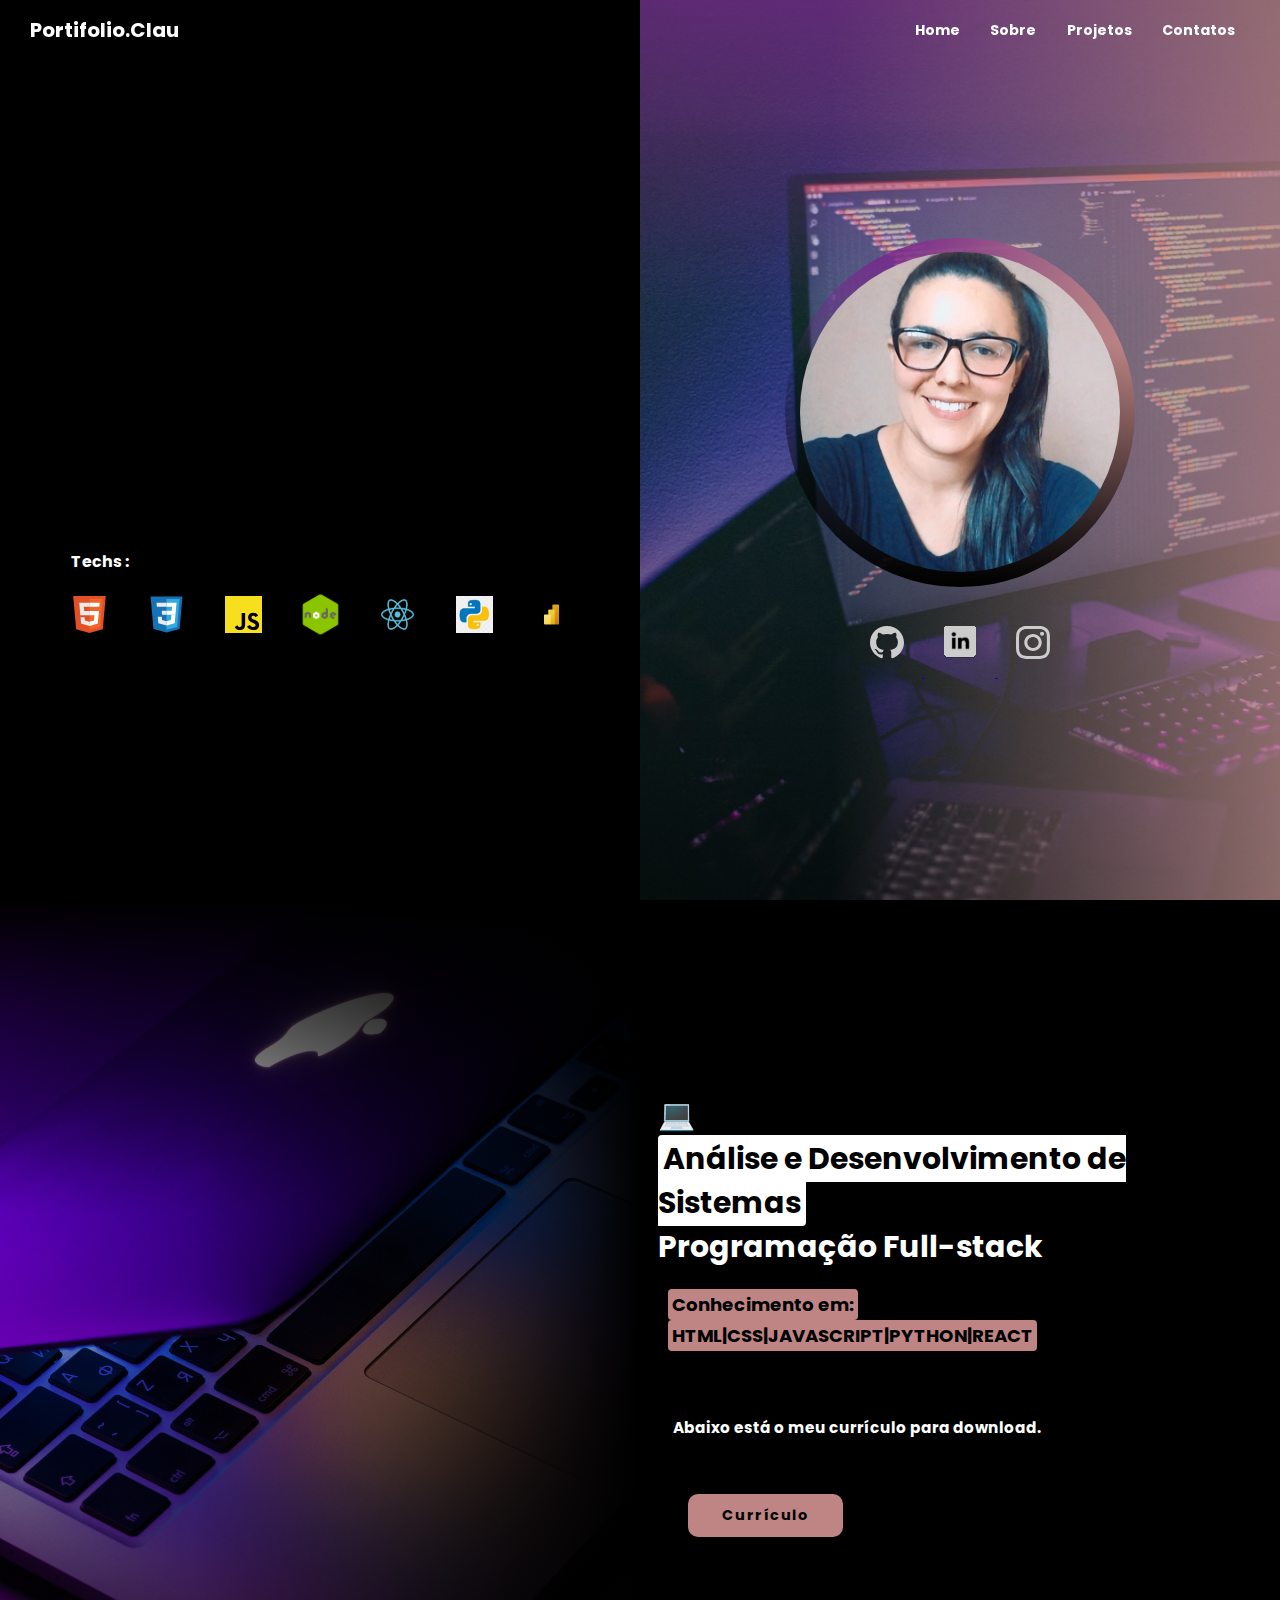
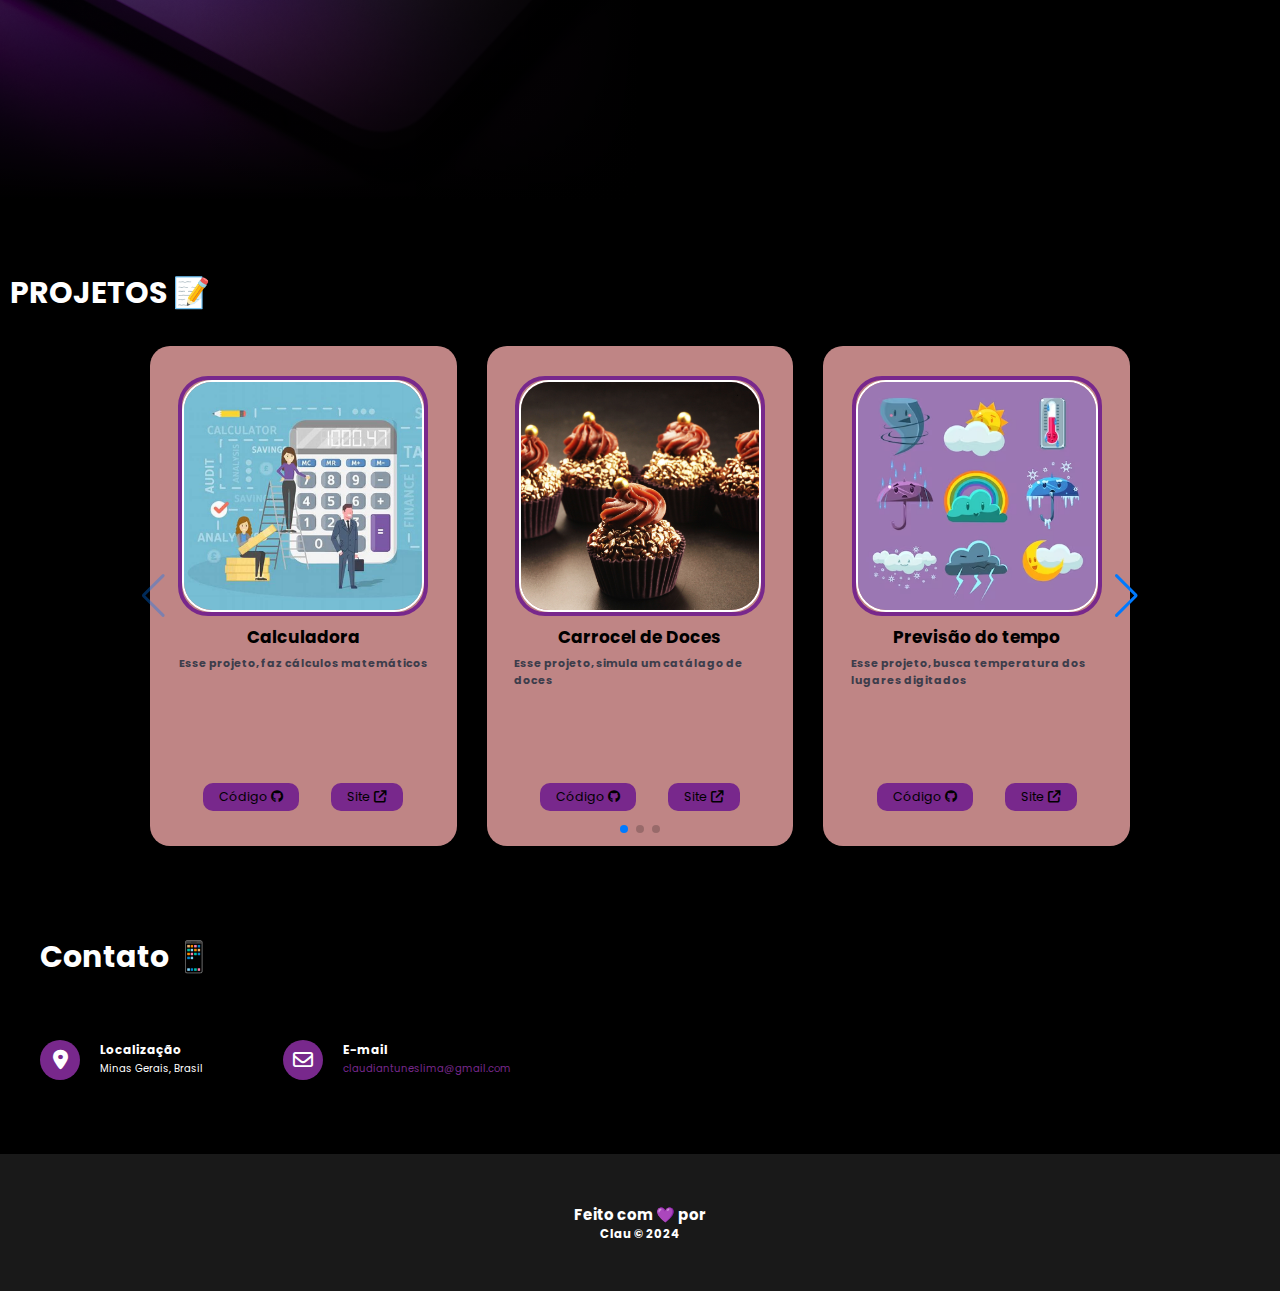
<file: index.html>
<!DOCTYPE html>
<html lang="pt-BR">

<head>
  <meta charset="UTF-8">
  <meta name="viewport" content="width=device-width, initial-scale=1.0">

  <link rel="stylesheet" href="https://cdnjs.cloudflare.com/ajax/libs/font-awesome/6.3.0/css/all.min.css"
    integrity="sha512-SzlrxWUlpfuzQ+pcUCosxcglQRNAq/DZjVsC0lE40xsADsfeQoEypE+enwcOiGjk/bSuGGKHEyjSoQ1zVisanQ=="
    crossorigin="anonymous" referrerpolicy="no-referrer" />

  <link rel="stylesheet" href="https://cdnjs.cloudflare.com/ajax/libs/font-awesome/6.3.0/css/all.min.css"
    crossorigin="anonymous" referrerpolicy="no-referrer">

  <link rel="stylesheet" href="https://cdn.jsdelivr.net/npm/swiper@9/swiper-bundle.min.css" />

  <link rel="stylesheet" href="style.css">
  <title>Portfólio - Claudiana</title>
</head>

<body>
  <!-- Header -->
  <section id="header">
    <a class="header-title" href="/">
      <h1>
        Portifolio.Clau
      </h1>
    </a>


    <nav class="navbar">
      <button class="menu-hamburguer"></button>

      <ul class="navbar-links">
        <li><a href="#person">Home</a></li>
        <li><a href="#about">Sobre</a></li>
        <li><a href="#projects">Projetos</a></li>
        <li><a href="#contacts">Contatos</a></li>
      </ul>
    </nav>

  </section>
  <!-- End Header -->

  <!-- Person -->
  <section id="person">
    <div class="person-content">
      <div class="person-name">
        <h1>Olá, <span></span></h1>
        <h1>Meu nome é <span></span></h1>
        <h1>Claudiana Antunes <span></span></h1>
      </div>

      <div class="stacks-content">
        <h3>Techs :</h3>


        <ul class="stacks">
          <li>
            <div data="HTML">
              <img src="./img/html.svg" alt="html-icon">
            </div>
          </li>

          <li>
            <div data="CSS">
              <img src="./img/css.svg" alt="css-icon">
            </div>
          </li>

          <li>
            <div data="JS">
              <img src="./img/js.svg" alt="js-icon">
            </div>
          </li>

          <li>
            <div data="NODE">
              <img src="./img/node.svg" alt="node-icon">
            </div>
          </li>

          <li>
            <div data="REACT">
              <img src="./img/react (1).svg" alt="REACT-icon">
            </div>
          </li>

          <li>
            <div data="PYTHON">
              <img src="./img/python.png" alt="python-icon">
            </div>
          </li>

          <li>
            <div data="POWER BI">
              <img src="./img/Microsoft-Power-BI-Logo.png" alt="power bi-icon">
            </div>
          </li>

          



        </ul>


      </div>
    </div>

    <div class="person-background">
      <div class="wrapper-profile-photo">
        <img class="profile-photo" src="./img/minha foto.jpg" alt="foto-ivojr">
      </div>

      <div class="links">
        <a href="https://github.com/AntunesClau" target="_blank">
          <img src="./img/logo-github.svg" alt="icon-github">
        </a>
        <a href="https://www.linkedin.com/feed/" target="_blank">
          <img src="./img/logo-linkedin.svg" alt="icon-likedin">
        </a>
        <a href="https://www.instagram.com//" target="_blank">
          <img src="./img/logo-insta.svg" alt="icon-insta">
        </a>
      </div>
    </div>
  </section>
  <!-- End Person -->

  <!-- About -->
  <section id="about">
    <div class="background-about">
      <div class="img-wrapper">
        <img src="./img/img.2.jpg" alt="img2-notebook">
      </div>
    </div>

    <div class="box-about">
      <div class="section-subtitle">
        <h2>
          <p>💻</p>
          <p><span>Análise e Desenvolvimento de Sistemas</span></p>
          <p><span>Programação Full-stack</span></p>
        </h2>
      </div>

      <h3>
        <P>Conhecimento em:</P><br>

        <p>HTML|CSS|JAVASCRIPT|PYTHON|REACT</p>
      </h3>

      <h4>
         
      </h4>

      <h4>
        Abaixo está o meu <spam>currículo</spam> para download.
      </h4>

      <div class="button-cta">
        <a href="img/curriculo atualizado.pdf" download="CV-Claudiana-Antunes" aria-label="Baixar curriculo claudiana Antunes">
          Currículo
        </a>
      </div>
    </div>
  </section>
  <!-- End about -->

  <!-- Projects -->
  <section id="projects">
    <div class="projects-title">
      <h2>PROJETOS 📝</h2>
    </div>

    <div class="container-projects">
      <div class="swiper mySwiper">
        <!-- wrapper-projects -->

        <div class="swiper-wrapper">

          <!-- content-project -->
          <div class="swiper-slide card-project">
            <div class="image-project">
              <a href="/">
                <img src="./img/calculadora.png" alt="img-coalculadora">
              </a>
            </div>

            <span>Calculadora</span>

            <p>Esse projeto, faz cálculos matemáticos</p>

            <div class="cta-project">
              <a href="/">
                Código
                <i class="fa-brands fa-github"></i>
                
              </a>
              <a href="/">
                Site
                <i class="fa-solid fa-arrow-up-right-from-square"></i>
              </a>
            </div>
          </div>
          <div class="swiper-slide card-project">
            <div class="image-project">
              <a href="/">
                <img src="./img/doce2.jpg" alt="img-carrocel">
              </a>
            </div>

            <span>Carrocel de Doces</span>

            <p>Esse projeto, simula um catálago de doces</p>

            <div class="cta-project">
              <a href="/">
                Código
                <i class="fa-brands fa-github"></i>
              </a>
              <a href="/">
                Site
                <i class="fa-solid fa-arrow-up-right-from-square"></i>
              </a>
            </div>
          </div>
          <div class="swiper-slide card-project">
            <div class="image-project">
              <a href="/">
                <img src="./img/previsao do tempo2.avif" alt="img-previsao-de-tempo">
              </a>
            </div>

            <span>Previsão do tempo</span>

            <p>Esse projeto, busca temperatura dos lugares digitados</p>

            <div class="cta-project">
              <a href="/">
                Código
                <i class="fa-brands fa-github"></i>
              </a>
              <a href="/">
                Site
                <i class="fa-solid fa-arrow-up-right-from-square"></i>
              </a>
            </div>
          </div>
          <div class="swiper-slide card-project">
            <div class="image-project">
              <a href="/">
                <img src="./img/cafe.png" alt="img-conversor">
              </a>
            </div>

            <span>Site de cafeteria</span>

            <p>Esse projeto, é um site de cafeteria</p>

            <div class="cta-project">
              <a href="/">
                Código
                <i class="fa-brands fa-github"></i>
              </a>
              <a href="/">
                Site
                <i class="fa-solid fa-arrow-up-right-from-square"></i>
              </a>
            </div>
          </div>
          <div class="swiper-slide card-project">
            <div class="image-project">
              <a href="/">
                <img src="./img/landing pages.png" alt="img-landing-pages">
              </a>
            </div>

            <span>Landing Pages</span>

            <p>Esse projeto, simula um site de uma página</p>

            <div class="cta-project">
              <a href="/">
                Código
                <i class="fa-brands fa-github"></i>
              </a>
              <a href="/">
                Site
                <i class="fa-solid fa-arrow-up-right-from-square"></i>
              </a>
            </div>
          </div>

        </div>

        <div class="swiper-button-next"></div>
        <div class="swiper-button-prev"></div>
        <div class="swiper-pagination"></div>



      </div>
    </div>


  </section>
  <!-- End Projects -->

  <section id="contacts">
    <div class="contact-icon-content">
      <h2>Contato 📱</h2>
    </div>

    <div class="contact-icons-wrapper">
      <div class="contact-icon-content">
        <div class="contact-icon">
          <i class="fa-solid fa-location-dot"></i>
        </div>
        <div class="contact-info">
          <span>Localização</span>
          <p>Minas Gerais, Brasil</p>
        </div>
      </div>

      <div class="contact-icon-content">
        <div class="contact-icon">
          <i class="fa-regular fa-envelope"></i>
        </div>
        <div class="contact-info">
          <span>E-mail</span>
          <a href="mailto:claudiantuneslima@gmail.com">
            claudiantuneslima@gmail.com
          </a>
        </div>
      </div>


    </div>



  </section>

  <!-- Footer -->
  <section id="footer">
    <div class="container-footer">
      <h2>Feito com 💜 por</h2>
      <h3>Clau © 2024</h3>
    </div>
  </section>
  <!-- End Footer -->
  <script src="https://cdn.jsdelivr.net/npm/swiper@9/swiper-bundle.min.js"></script>

  <script src="./portifolio.js"></script>

</body>

</html>
</file>
<file: style.css>
@import url('https://fonts.googleapis.com/css2?family=Poppins:wght@400;500;700&display=swap');

* {
  margin: 0px;
  padding: 0px;
  box-sizing: border-box;
}

:root {
    --color-white: #fff;
    --color-pink: #d12f7a;
    --color-black: #000;
    --color-pink: #bf8585;
    --color-violet: #78288c;
}

html {
  scroll-behavior: smooth;
  font-size: 10px;
  background: var(--color-black);
}

body {
  font-family: 'Poppins', sans-serif;
}

#header {
  display: flex;
  justify-content: space-between;
  align-items: center;

  width: 100%;

  padding: 15px 30px;
  position: fixed;

  background: 'transparent';
  transition: all .3s ease-out;

  z-index: 2;
}

.header-title {
  text-decoration: none;
}

.header-title h1 {
  color: var(--color-white);

  font-size: 2rem;
  transition: opacity .3s ease;
}

.header-title h1:hover {
  opacity: .8;
}

.navbar {
  max-width: 350px;
  width: 100%;
}

.navbar-links {
  display: flex;
  align-items: center;
  justify-content: space-around;

  width: 100%;
}

.navbar-links li {
  list-style: none;
  transition: all .2s ease-in-out;
}

.navbar-links li a {
  text-decoration: none;
  color: var(--color-white);

  font-size: 1.4rem;
  font-weight: 700;
}

.menu-hamburguer {
  display: none;
}

@media (max-width: 560px) {
  .navbar {
    display: flex;
    justify-content: end;
  }

  .navbar-links {
    display: flex;
    flex-direction: column;

    width: 50%;
    height: 100vh;

    position: fixed;
    right: 0;
    top: 0;
    background: #333;
    clip-path: circle(100px at 90% -20%);

    pointer-events: none;
    transition: .6s ease-out;
  }

  .menu-hamburguer {
    display: block;

    padding: 0;
    margin-bottom: .4rem;
    border: none;
    border-top: 3px solid var(--color-white);

    background: transparent;
    transition: all .3s ease-in-out;

    z-index: 1;
  }

  .menu-hamburguer:hover {
    opacity: .8;
    cursor: pointer;
  }

  .menu-hamburguer::before,
  .menu-hamburguer::after {
    content: "";
    display: block;
    width: 25px;
    height: 3px;

    margin-top: .6rem;

    background: var(--color-white);
  }


  /* ATIVO */

  .navbar.active .navbar-links {
    clip-path: circle(1400px at 90% -18%);
    pointer-events: all;
  }

  .navbar.active .menu-hamburguer {
    border-top-color: transparent;
  }

  .navbar.active .menu-hamburguer::before {
    transition: all .2s ease-in-out;
    transform: rotate(-45deg) translate(-2px, -1px);
  }

  .navbar.active .menu-hamburguer::after {
    transition: all .2s ease-in-out;
    transform: rotate(45deg) translate(-7px, -5px);
  }


}


@media (min-width: 1840px) {
  .header-title h1 {
    font-size: calc(1vw + .8rem);
  }

  .navbar {
    max-width: 25vw;
  }

  .navbar-links li {
    margin: 1rem;
  }

  .navbar-links li a {
    font-size: calc(1vw + .3rem);
  }
}


#person {
  height: 100vh;
  width: 100%;

  display: flex;
  align-items: center;

  background: var(--color-black);
}

.person-content {
  height: 100%;
  width: 50%;

  display: flex;
  justify-content: center;
  align-items: center;

  flex-direction: column;

  background: var(--color-black);
}

.person-content div h1 {
  padding: 0px 4px;
  color: transparent;

  position: relative;
  width: fit-content;

  font-size: calc(2vw + 1.5rem);
  line-height: calc(3vw + 1.8rem);

  animation: written_text .5s ease forwards;
}

.person-content div h1:nth-child(1) {
  animation-delay: 1s;
}

.person-content div h1:nth-child(2) {
  animation-delay: 2s;
}

.person-content div h1:nth-child(3) {
  
  animation-delay: 3s;
}

.person-content div h1 span {
  position: absolute;
  top: 0;
  left: 0;

  width: 0px;
  height: 100%;
  background: var(--color-pink);

  animation: written_text_box 1s ease;
  animation-delay: .5s;
}

.person-content div h1:nth-child(1) span {
  animation-delay: .5s;
}

.person-content div h1:nth-child(2) span {
  animation-delay: 1.5s;
}

.person-content div h1:nth-child(3) span {
  animation-delay: 2.5s;
}

.person-name {
  margin-top: 11rem;
  padding: 0px 20px;
}

.stacks-content {
  display: flex;
  justify-content: center;

  margin: 5rem 0rem 2rem;
  flex-direction: column;

  padding: 0px 20px;
}

.stacks-content h3 {
  color: var(--color-white);
  font-size: calc(.85vw + .5rem);

  margin-left: 20px;
}

.stacks {
  display: flex;
  align-items: center;
  flex-wrap: wrap;
  flex-direction: row;
}

.stacks li {
  display: flex;
  align-items: center;

  position: relative;

  margin: 10px;
  padding: 10px;

  list-style: none;
}


.stacks li img {
  width: calc(2.5vw + 0.5rem);
  height: auto;

  transition: transform .3s ease;
}

.stacks li div img:hover {
  transform: scale(1.2);
  cursor: pointer;
}

.stacks li div:hover::after {
  content: attr(data);
  position: absolute;
  top: calc(5vw + 1rem);
  left: calc(1vw + 0.5rem);

  width: 20px;
  height: 20px;

  color: var(--color-white);
  font-size: 1.25vh;
}

/* sm */
@media (max-width: 376px) {
  .person-name {
    padding: 0px 10px;
  }

  .stacks-content {
    padding: 0px 10px;
  }

  .stacks-content h3 {
    margin-left: 10px;
  }

  .stacks {
    margin-top: 10px;
  }

  .stacks li {
    margin: 0px;
  }

  .stacks li img {
    width: calc(3.5vw + 0.5rem);
  }
}


/* sm -> md */
@media (min-width: 377px) and (max-width: 768px) {
  .person-name {
    padding: 0px 10px;
  }

  .stack-content {
    padding: 0px 15px;
  }

  .stacks-content h3 {
    margin-left: 10px;
  }

  .stacks {
    margin-top: 10px;
  }

  .stacks li {
    margin: 0px;
  }

  .stacks li img {
    width: calc(3.2vw + 0.5rem);
  }
}

@media (max-width: 1000px) and (orientation: landscape) {
  .stacks li div:hover::after {
    font-size: 1.3vw;
  }

  .stacks-content h3 {
    font-size: 1vw;
  }
}


.person-background {
  height: 100vh;
  width: 50%;

  display: flex;
  justify-content: center;
  align-items: center;

  position: relative;
  flex-direction: column;

  background-image: url(./img/plano\ de\ fundo.png.png);
  background-size: cover;
  background-position: top center;

  z-index: 1;
}

.person-background::after {
  content: "";
  position: absolute;
  top: 0;
  left: 0;

  height: 100%;
  width: 100%;

  opacity: .7;
  z-index: -1;

  background:
  linear-gradient(90deg, transparent 30%, var(--color-pink)),
        linear-gradient(180deg, transparent 30%, var(--color-black)),
        linear-gradient(0deg, transparent 65%, var(--color-violet));
}

.wrapper-profile-photo {
  display: flex;
  justify-content: center;
  align-items: center;

  padding: calc(1vw + 0.2rem);
  margin: 20px 15px;

  border-radius: 50%;

  background:

  linear-gradient(180deg, transparent 30%, var(--color-black)),
  linear-gradient(90deg, transparent 30%, var(--color-pink)),
  linear-gradient(0deg, transparent 65%, var(--color-violet));
}

.profile-photo {
  max-width: 320px;
  width: 100%;
  border-radius: 50%;
}

.links a img {
  width: calc(2vw + 0.8rem);
  height: calc(2vw + 0.8rem);

  margin: calc(0.8vw + 0.8rem);
  filter: brightness(.8);
  transition: all .3s ease;
}

.links a img:hover {
  transform: scale(1.15);
  filter: brightness(1);
}

@media (max-width: 768px) {
  .links a img {
    width: 20px;
    height: 20px;
  }
}


@media (max-width: 1440px) and (orientation: landscape) {
  .profile-photo {
    width: 45vh;
  }
}

@media (min-width: 1440px) {
  .profile-photo {
    width: 25vw;
    max-width: initial;
  }
}

/* Final da primeira página */

#about {
  height: auto;
  width: 100%;
  background: var(--color-black);

  display: flex;
  color: var(--color-white);
}

.background-about {
  width: 50%;
  height: 100vh;

  display: flex;
  justify-content: center;
  align-items: center;

}

.img-wrapper {
  height: 100%;
  width: 100%;

  position: relative;
}

.img-wrapper::after {
  content: "";
  position: absolute;
  top: 0;
  left: 0;

  height: 100%;
  width: 100%;

  background:
    linear-gradient(.25turn, transparent 30%, var(--color-black)),
    linear-gradient(.5turn, transparent 30%, var(--color-black)),
    linear-gradient(1turn, transparent 65%, var(--color-black));

}

.img-wrapper img {
  height: 100%;
  width: 100%;

  object-fit: cover;
}

.box-about {
  display: flex;
  justify-content: center;
  flex-direction: column;

  width: 50%;

  padding: 3rem;
  margin: 6rem 0rem;
}

.section-subtitle h2 p {
  display: inline-block;
  font-size: calc(1.4vw + 1.2rem);
}

.section-subtitle h2 p:nth-child(2) span {
  padding: 3px 5px;
  border-radius: 4px;

  color: var(--color-black);
  background: var(--color-white);
}

.box-about h3 {
  margin: 3rem;
  font-size: calc(.8vw + .8rem);
}

.box-about h3 p {
  display: inline-block;

  width: fit-content;
  padding: 2px 4px;
  border-radius: 4px;

  color: var(--color-black);
  background: var(--color-pink);
}

.box-about h4 {
  margin: 1rem 3rem;
  font-size: calc(.8vw + .5rem);
}

.box-about h4 p {
  display: inline;
  padding: 2px 4px;

  color: var(--color-blue);
}

.button-cta {
  display: flex;

  max-width: 190px;
  margin: 4rem 3rem;
}

.button-cta a {
  display: inline-block;

  padding: calc(0.2vw + 0.8rem) calc(2vw + 0.8rem);
  margin-bottom: 3rem;

  font-size: calc(.7vw + .55rem);
  font-family: 'Poppins', sans-serif;
  font-weight: 700;
  letter-spacing: .15rem;
  color: var(--color-black);
  background: var(--color-pink);
  text-align: center;
  text-decoration: none;


  border-radius: 10px;
  cursor: pointer;
}

.button-cta a:hover {
  transition: all .3s ease;
  filter: brightness(.4);
}

/* sm */
@media (max-width: 375px) {
  .box-about {
    padding: 1rem
  }

  .section-subtitle p {
    font-size: 2rem;
  }

  .box-about h3 {
    margin: 2rem 1rem;
  }

  .box-about h4 {
    margin: 1rem;
  }

}

@media (min-width: 376px) and (max-width: 768px) {
  .box-about {
    padding: 1.3rem;
  }

  .section-subtitle p {
    font-size: 2rem;
  }

  .box-about h3 {
    margin: 1.5rem 1rem;
  }

  .box-about h4 {
    margin: 1.5rem;
  }
}

@media (min-width: 768px) and (max-width: 1440px) {
  .box-about {
    padding: 1.8rem;
  }

  .section-subtitle p {
    font-size: 2.5rem;
  }

  .box-about h3 {
    margin: 2rem 1rem;
  }

  .box-about h4 {
    margin: 1.5rem;
  }
}


/* Final da sobre */

#projects {
  height: auto;
  width: 100%;
  background: var(--color-black);

  display: flex;
  flex-direction: column;
}

.projects-title h2 {
  margin-top: 60px;
  padding: 1rem;

  font-size: 3rem;
  color: var(--color-white);
}

/* .wrapper-projects {
  display: flex;
  align-items: center;
  justify-content: center;

  flex-direction: row;

  height: 500px;

  margin-top: 2rem;
} */

.container-projects {
  height: 100%;
  width: 100%;

  display: flex;
  justify-content: center;
  align-items: center;
}

.swiper {
  height: 500px;
  width: 100%;
  max-width: 1020px;

  display: flex;
  justify-content: center;
  align-items: center;
  flex-direction: row;

  height: 500px;

  margin-top: 2rem;
  padding: 0px 20px;
}

.card-project {
  /* width: 320px; */
  /* height: 450px; */

  height: 100%;
  width: 100%;

  padding: 30px 20px 20px;
  /* margin: 0px 10px; */

  position: relative;
  background: var(--color-pink);

  display: flex;
  align-items: center;
  flex-direction: column;

  border-radius: 20px;

  z-index: 1;

}

.card-project::after {
  content: "";
  position: absolute;
  top: 0;
  left: 0;

  height: 40%;
  width: 100%;

  background: var(--color-purple);
  border-radius: 20px 20px 0px 0px;

  z-index: -1;
}

/* .content-project {
  height: 100%;
  width: 100%;

  display: flex;
  flex-direction: column;

  z-index: 1;
} */

.image-project {
  max-height: 240px;
  max-width: 250px;

  height: 100%;
  width: 100%;

  position: relative;
  overflow: hidden;
  border-radius: 30px;

  border: 4px solid var(--color-violet);

  margin: 0 auto;
}

.image-project a img {
  height: 100%;
  width: 100%;
  object-fit: cover;
  border-radius: 30px;
  position: absolute;
  top: 0;
  left: 0;

  border: 2px solid var(--color-white);

  transition: transform .3s ease-out;
  cursor: pointer;
}

.image-project img:hover {
  transform: scale(1.1);
}

.card-project span {
  color: var(--color-black);
  font-weight: bold;
  font-size: 1.7rem;

  margin: .75rem auto .5rem auto;
}

.card-project p {
  color: #3d3d4b;
  font-weight: bold;
  font-size: 1.1rem;
  margin: 0rem .75rem;
}

.cta-project {
  width: 200px;
  margin: auto auto 15px auto;

  display: flex;
  align-items: center;
  justify-content: space-between;
}

.cta-project a {
  padding: 5px 16px;

  font-size: 1.25rem;
  color: var(--color-black);
  background: var(--color-violet);

  border-radius: 10px;

  text-decoration: none;

  transition: opacity .3s ease;
}

.cta-project a:hover {
  opacity: .7;
}

@media (max-width: 375px) {
  .swiper-slide span {
    font-size: 1.5rem;
  }

  .swiper-slide p {
    font-size: 1rem;
  }
}

@media (max-width: 1000px) {
  .swiper {
    max-width: 700px;
  }
}

@media (max-width: 700px) {
  .swiper {
    max-width: 350px;
  }
}

@media (min-width: 1840px) {
  .projects-title h2 {
    font-size: calc(1.4vw + 1.8rem);
  }

  .swiper {
    max-width: calc(30vw + 15rem + 30%);
    height: calc(19vw + 22.5rem);
  }

  .image-project {
    max-width: calc(10vw + 11rem);
    max-height: calc(10vw + 10rem);
  }

  .card-project span {
    font-size: calc(1vw + .25rem);
    margin: 0.5vw auto 0.5vw;
  }

  .card-project p {
    font-size: calc(.7vw + .2rem);
  }

  .cta-project {
    width: auto;
  }

  .cta-project a {
    padding: 1rem 2rem;
    font-size: 0.8vw;
    margin-right: 1vw;
  }
}

/* Final do projetc */

#contacts {
  display: flex;
  flex-direction: column;

  width: 100%;

  margin: 3vw 0vw 5vw;

  background: var(--color-black);

  color: var(--color-white)
}

.contact-icon-content h2 {
  margin: 3rem 3rem 3rem 0rem;
  padding: 1rem 1rem 1rem 0rem;

  font-size: 3rem;
  color: var(--color-white);
}

.contact-icons-wrapper {
  display: flex;
  align-items: center;
  flex-direction: row;
  flex-wrap: wrap;
}

.contact-icon-content {
  display: flex;
  flex-direction: row;
  align-items: center;

  margin: 0rem 3rem;
  padding: 1rem;
}

.contact-icon {
  height: 40px;
  width: 40px;

  display: flex;
  justify-content: center;
  align-items: center;

  margin-right: 2rem;

  background: var(--color-violet);
  padding: 1rem;
  border-radius: 50%;
}

.contact-icon i {
  font-size: 2rem;
  color: var(--color-blue);
}

.contact-info span {
  font-size: 1.2rem;
  font-weight: bold;
}

.contact-info p {
  margin: .25rem 0rem;
}

.contact-info a {
  display: block;
  margin: .25rem 0rem;

  text-decoration: none;
  color: var(--color-violet);
}

.contact-info a:hover {
  transition: color .3s ease;
  color: var(--color-white);
}


@media (min-width: 1840px) {
  .contact-icon-content h2 {
    font-size: calc(1.4vw + 1.8rem);
  }

  .contact-icon {
    width: 3vw;
    height: 3vw;
  }

  .contact-icon i {
    font-size: 1vw;
  }

  .contact-info span {
    font-size: 1.1vw;
  }

  .contact-info p {
    font-size: .7vw;
  }

  .contact-info a {
    font-size: .7vw;
  }
}

#footer {
  height: auto;
  width: 100%;

  padding: calc(3vw + 1rem) 0vw;

  display: flex;
  justify-content: center;
  align-items: center;

  margin-top: auto;

  background: #191919;
}

.container-footer {
  display: flex;
  justify-content: center;
  align-items: center;

  flex-direction: column;

  color: var(--color-white);

}

@media (min-width: 1840px) {
  .container-footer h2 {
    font-size: calc(1vw + .2rem);
  }

  .container-footer h3 {
    font-size: .8vw;
  }
}



@keyframes written_text {
  100% {
    color: var(--color-white);
  }
}

@keyframes written_text_name {
  100% {
    color: var(--color-violet);
  }
}

@keyframes written_text_box {
  50% {
    width: 100%;
    left: 0;
  }

  100% {
    width: 0;
    left: 100%;
  }
}
</file>
